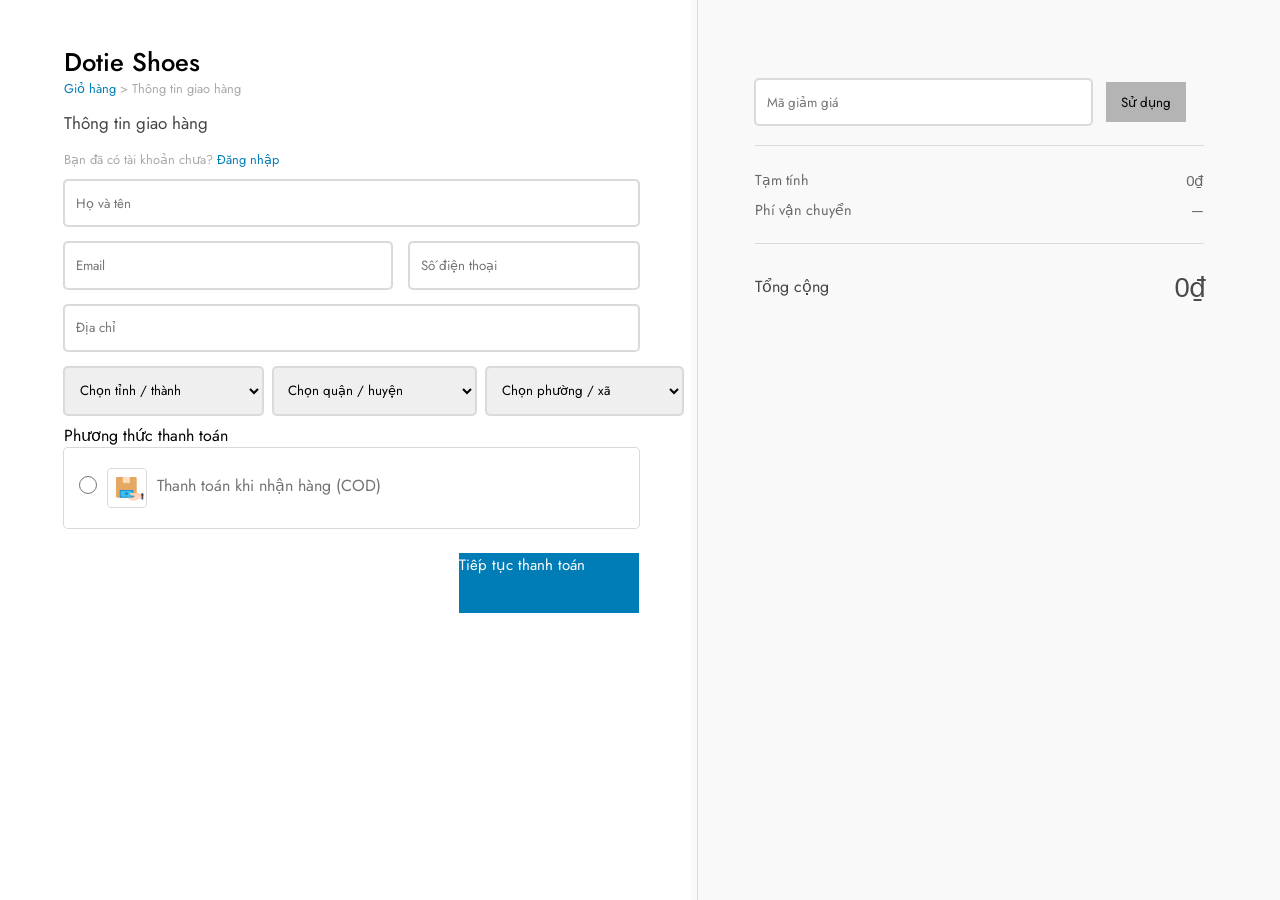
<file: HadesShop/Payment.html>
<!DOCTYPE html>
<html lang="en">
    <head>
        <meta charset="UTF-8">
        <meta name="viewport" content="width=device-width, initial-scale=1.0">
        <link rel="stylesheet" href="https://unpkg.com/boxicons@latest/css/boxicons.min.css">
        <link rel="icon" href="Album/hades-symbol.jpg">
        <link rel="stylesheet" href="Css/Assets.css">
        <link rel="stylesheet" href="Css/Payment.css">
        <link rel="stylesheet" href="https://cdnjs.cloudflare.com/ajax/libs/font-awesome/6.4.0/css/all.min.css" integrity="sha512-iecdLmaskl7CVkqkXNQ/ZH/XLlvWZOJyj7Yy7tcenmpD1ypASozpmT/E0iPtmFIB46ZmdtAc9eNBvH0H/ZpiBw==" crossorigin="anonymous" referrerpolicy="no-referrer" />
        <link rel="preconnect" href="https://fonts.googleapis.com">
        <link rel="preconnect" href="https://fonts.gstatic.com" crossorigin>
        <link href="https://fonts.googleapis.com/css2?family=Jost:wght@100;200;300;400;500;600;700&display=swap" rel="stylesheet">
        <title>Fear Of God - Payment</title>
    </head>
<body>
    <div class="wrapper grid">
        <div class="info-delivery">
            <h2 class="header-text">Dotie Shoes</h2> 
            <p class="user-test"><a href="ShoppingCart.html"> Giỏ hàng </a> >    Thông tin giao hàng </p>
            <p class="info-deli-text">Thông tin giao hàng</p>
            <p class="user-test">Bạn đã có tài khoản chưa? <a href="Login.html">Đăng nhập</a></p>
            <form action="" class="info-deli">
                <input type="text" class="input-name" placeholder="Họ và tên">
                <div class="info-contact">
                    <input type="email" class="input-email" placeholder="Email">
                    <input type="text" class="input-phone" placeholder="Số điện thoại">
                </div>
                <input type="text" class="input-address" placeholder="Địa chỉ">
                <div class="address">
                    <select class="slt-city" name="select-city" id="select-city">
                        <option value="null" selected>Chọn tỉnh / thành</option>
                        <option value="">Hà Nội</option>
                        <option value="">Hưng Yên</option>
                        <option value="">Hồ Chí Minh</option>
                        <option value="">Hải phòng</option>
                        <option value="">Bắc Ninh</option>
                        <option value="">Bắc Giang</option>
                    </select>
                    <select class="slt-distric" name="select-distric" id="select-district">
                        <option value="null">Chọn quận / huyện</option>
                    </select>
                    <select class="slt-phuongxa" name="select-distric" id="select-district">
                        <option value="null">Chọn phường / xã </option>
                    </select>
                </div>
                <div class="Shipcode">
                    <p class="Shipcode-text">Phương thức thanh toán</p>
                    <div class="Shipcode-img">
                        <div class="radio">
                            <input name="gender" type="radio">
                        </div>
                        <div class="img">
                            <img src="Album/product/cod.svg">
                            <div class="img-text">
                                <span> <p> Thanh toán khi nhận hàng (COD)</p></span>
                            </div>
                        </div>

                    </div>
                </div>
                <div class="linktink">
                    <a href="Success.html" class="btn-submit" type="submit" onclick="ThanhToan()">Tiếp tục thanh toán</a>
                </div>
            </form>
        </div>
        <div class="info-product">
            <table class="buyed-product">
                <tbody id="listCart">
                    <!-- <tr>
                        <td class="img-product"><img src="/Album/SanPham/run3.webp"></td>
                        <td class="name-product">ADIDAS SPERNOVA ULTRABOOST 22  /  Xanh Trắng
                        </td>
                        <td>5.560,000₫</td>
                        <td class="quantity">1</td>
                    </tr> -->
                </tbody>
            </table>
            <div class="code-sale">
                <input type="text" class="input-code" placeholder="Mã giảm giá">
                <button class="use-code">Sử dụng</button>
            </div>
            <div class="box-price">
                <p>Tạm tính</p>
                <p class="price-before spTong"> 0₫</p>
            </div>
            <div class="pay-trans">
                <p>Phí vận chuyển</p>
                <p class="price-trans">—</p>
            </div>
            <div class="total-price">
                <p>Tổng cộng</p>
                <p class="price-after spTong"> 0₫</p>
            </div>
        </div>
    </div>

    <script src="Javascript/Payment.js"></script>
</body>
</html>
</file>
<file: HadesShop/Css/Assets.css>
*{
    margin: 0;
    padding: 0;
    box-sizing: border-box;
    scroll-behavior: smooth;
    font-family: 'Jost', sans-serif;
    list-style: none;
    text-decoration: none;
}
:root {
    --white-color: #fff;
    --black-color: #000;
    --text-color: #333;
    --primary-color: #e62e04;
    --border-color: #dbdbdb;
    --feedback-color: #fe9b00;
}
header{
    position: fixed;
    width: 100%;
    top: 0;
    right: 0;
    z-index: 1000;
    display: flex;
    align-items: center;
    justify-content: space-between;
    padding: 0px 2%;
    height: 80px;
}
.logo img{
    max-width: 200px;
    height: auto;
}
.navmenu{
    display: flex;
}
.navmenu a{
    color: #2c2c2c;
    font-size: 18px;
    text-transform: capitalize;
    padding: 10px 20px;
    font-weight: 410;
    transition: all .42s ease;
}
.navmenu a:hover{
    transform: scale(1.1);
    color: #ee1c47;
}
.nav-icon{
    display: flex;
    align-items: center;
}
.nav-icon i{
    margin-right: 20px;
    color: #2c2c2c;
    font-size: 25px;
    font-weight: 400;
    transition: all .42s ease;
}
.nav-icon i:hover{
    transform: scale(1.1);
    color: #ee1c47;
}
#menu-icon{
font-size: 35px;
color: #2c2c2c;
z-index: 10001;
cursor: pointer;
}

header.sticky{
    background: #fff;
    padding: 10px 5%;
    box-shadow: 0px 0px 10px rgb(0, 0, 0 / 10%);
}
/* Footer */
.contact{
    background-color: #212529;
    text-align: center;
    height: 340px;
}
.contact-info{
    display: grid;
    grid-template-columns: repeat(auto-fit, minmax(160px, auto));
    gap: 2rem;
    padding-top: 50px;
    margin-left: 30px;
}
.first-info img{
    width: 140px;
    height: auto;
}
.contact-info h4{
    color: #ffffff;
    font-size: 14px;
    text-transform: uppercase;
    margin-bottom: 10px;
}
.contact-info p{
    color: #ffffff;
    font-size: 14px;
    font-weight: 400;
    text-transform: capitalize;
    line-height: 1.5;
    margin-bottom: 10px;
    cursor: pointer;
    transition: all .42s;
}
.contact-info p:hover{
    color: #ee1c47;
}
.first-icon i{
    color: #565656;
    margin-right: 10px;
    font-size: 20px;
    transition: all .42s;
}
.first-icon i:hover{
transform: scale(1.3);
}
.five-info img{
    width: 85px;
    height: auto;
}
.end-text{
    text-align: center;
    padding: 20px;
    margin-top: 20px;
}
.end-text p{
    color: #ffffff;
    text-transform: capitalize;

}
.first-info {
    margin-left: -44px;
}

/* Responsive */
@media (max-width:890px){
    header{
        padding: 0% 10%;
        transition:  .4s;
    }
}
@media(max-width:750px){
    .navmenu{
        position: absolute;
        top: 100%;
        right: -100%;
        width: 300px;
        height: 130vh;
        background: #edfff1;
        display: flex;
        flex-direction: column;
        align-items: center;
        padding: 120px 30px;
        transition: all .42s;
    }
    .navmenu a{
        display: block;
        margin: 15px 0;
    }
    .navmenu.open{
        right: 0;
    }
}
@media(max-width:850px){
    .grid{
        left: 0%;
        width: 440px;
        height: 550px;
        background: #edfff1;
    }
}
@media (max-width:990px){
    .block-1,.block-2,.block-3 {
        display: flex;
        justify-content: space-between;
        width: 311px;
    }
}
@media (max-width:1058px){
    .block-1,.block-2,.block-3 {
        display: flex;
        justify-content: space-between;
        width: 341px;
    }
}
</file>
<file: HadesShop/Css/Payment.css>
body { background: linear-gradient(90deg, rgba(255, 255, 255, 1) 54%, rgba(255, 255, 255, 1) 54%, rgba(224, 224, 224, 0.6225840678068102) 54%, rgba(224, 224, 224, 1) 54%, rgba(224, 224, 224, 1) 54%, rgba(224, 224, 224, 1) 54%, rgba(11, 0, 193, 1) 54%, rgba(11, 0, 193, 1) 54%, rgba(66, 66, 182, 1) 54%, rgba(0, 212, 255, 1) 54%, rgba(121, 121, 121, 0) 54%, rgba(255, 255, 255, 1) 54%, rgba(249, 249, 249, 1) 54%);}

.wrapper { display: flex; flex-wrap: wrap-reverse; height: 100vh;}

.info-delivery { padding-top: 50px; width: 55%; border-right: 1px solid var(--border-color); padding-right: 5%; min-width: 400px;}

.header-text { font-size: 1.6rem; font-weight: 500;}

.info-deli-text { color: #444444; font-size: 17px; margin: 10px 0;}

.user-test { color: #a8a8a8;  font-size: 0.8rem;}

.user-test a { color: #007cb6; cursor: pointer;}

.user-test a:hover { color: #00d9ff;}

.info-deli { display: flex; flex-direction: column;}

.info-contact { display: flex;}

td.end-pay { padding-top: 50px;}

.input-email { width: 57%; margin-right: 3%;}

.input-phone { width: 40%;}

select,
input { padding: 0.94em 2.8em 0.94em 0.8em; box-shadow: 0 0 0 1px #d9d9d9; border-radius: 4px; border: 1px solid var(--border-color); outline: none; margin: 8px 0;}

.address { display: flex;}

.slt-city { margin-right: 10px; padding-right: 65px;}

select#select-district { padding-right: 56px;}

.slt-phuongxa{margin-left: 10px; padding-right: 35px;}

.btn-submit {
    float: right;
    background-color: #007cb6;
    width: 180px;
    height: 60px;
    border: none;
    margin-top: 25px;
    color: #ffffff;
    font-size: 15px;
}
.btn-submit :hover{background-color: #00b0b6;}

.info-product { padding-top: 50px; padding-left: 5%; width: 44%; min-width: 320px;}

.buyed-product { border-bottom: 1px solid var(--border-color); padding-bottom: 10px; margin-bottom: 10px;}

.buyed-product tbody tr { font-size: 0.8rem; color: #686868;}

.img-product { width: 5rem;}

.img-product img { border: 1px solid var(--border-color); border-radius: 8px; width: 70px; object-fit: contain; height: 70px; background: #fff;}

.name-product { font-weight: 600;}

.name-product .color-product { font-weight: 500; color: #8f8f8f;}

.code-sale { border-bottom: 1px solid var(--border-color); padding-bottom: 12px; margin-bottom: 12px;}

.input-code { width: 75%; margin-right: 2%;}

.use-code { background-color: #b4b4b4; cursor: pointer; width: 80px; height: 40px; border: none;}

.use-code:hover { background-color: #b4b4b4;}

.box-price { padding-top: 10px; padding-bottom: 4px;}

.pay-trans { padding-bottom: 20px; border-bottom: 1px solid var(--border-color);}

.pay-trans,
.box-price { display: flex; justify-content: space-between; color: #686868; font-size: 0.9rem;}

.total-price { display: flex; justify-content: space-between;  margin-top: 30px; color: #444444;}

.price-after { font-size: 1.71429em; font-weight: 500; letter-spacing: -0.04em; color: #4b4b4b; line-height: 1em; font-family:'Segoe UI', Tahoma, Geneva, Verdana, sans-serif;}

p.price-before.spTong { font-family: 'Segoe UI', Tahoma, Geneva, Verdana, sans-serif; font-size: 15px;}

* { padding: 0; margin: 0; box-sizing: inherit;}

html { font-family: sans-serif; box-sizing: border-box; font-size: 100%; line-height: 1.6rem; scroll-behavior: smooth;}

.sticky+.content { padding-top: 60px;}

.color-white { color: #ffffff;}

.grid { width: 1200px; max-width: 90%; margin: 0 auto;}

.Shipcode-img{ box-shadow: 0 0 0 1px #d9d9d9; border-radius: 4px; background: #fff; color: #737373;}

.Shipcode-img{ display: flex; padding: 20px 0px 20px 15px;}

.img {display: flex;}

.radio { margin-right: 10px;}

.img-text{padding-left: 10px; margin-top: 5px;} 

.radio input{ border: none; box-shadow: 0 0 0 10px #338dbc inset; border-radius: 50%; width: 18px; height: 18px; box-shadow: 0 0 0 0 #338dbc inset; transition: all 0.2s ease-in-out; position: relative; cursor: pointer; vertical-align: -4px; outline: 0; border: solid 1px #d9d9d9;}

@media (max-width: 800px) {
    body {
        background: #fff;
    }
    .info-product {
        margin: auto;
        background-color: rgba(249, 249, 249, 1);
    }
    .info-delivery {
        margin: auto;
        border: none;
    }
}

:root {
    --white-color: #fff;
    --black-color: #000;
    --text-color: #333;
    --primary-color: #e62e04;
    --border-color: #dbdbdb;
    --feedback-color: #fe9b00;
}
</file>
